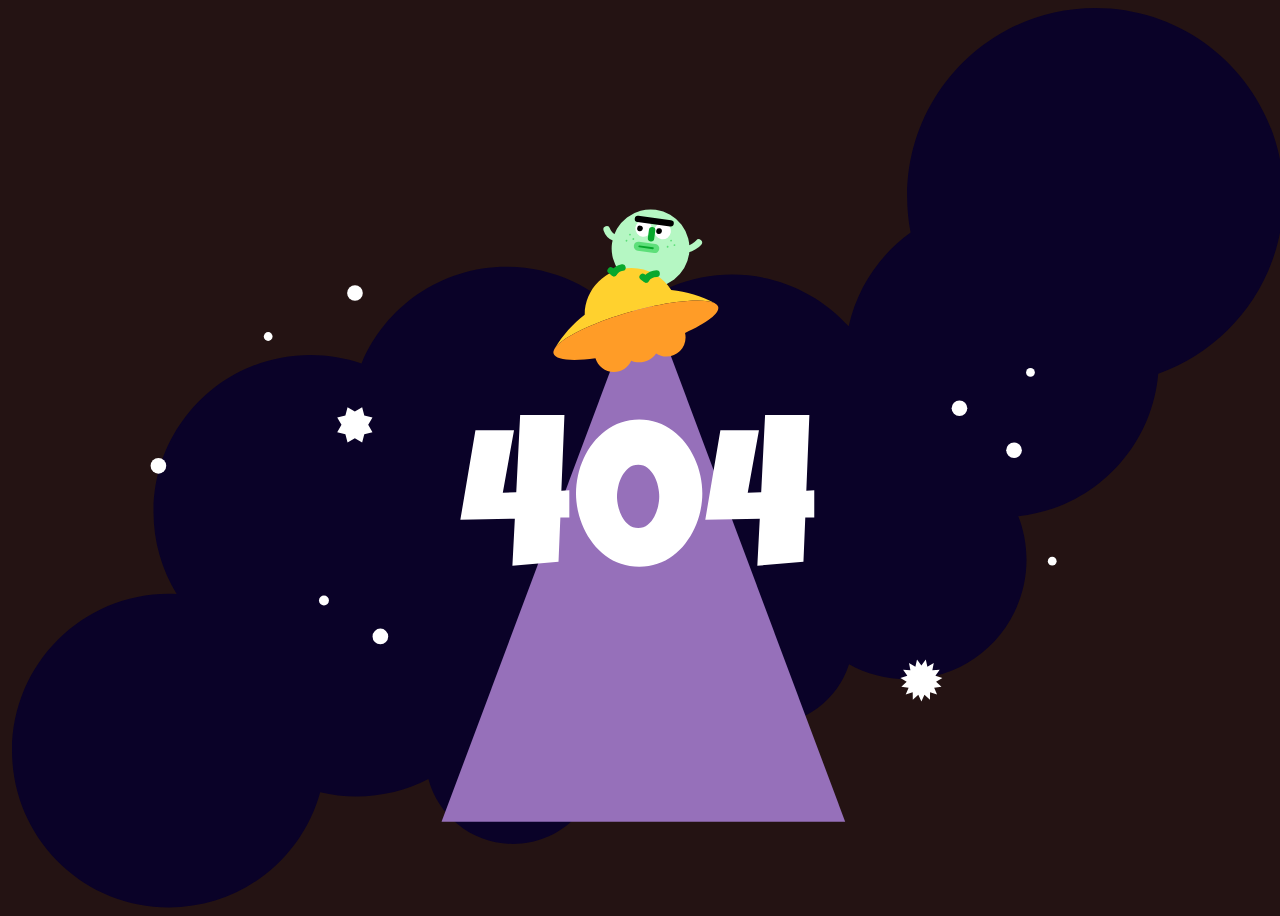
<file: ch02/index.html>
<!DOCTYPE html>
<html lang="en">
    <head>
        <meta charset="UTF-8" />

        <link rel="stylesheet" href="./index.css" />
        <meta http-equiv="X-UA-Compatible" content="IE=edge" />
        <meta name="viewport" content="width=device-width, initial-scale=1.0" />
        <title>404 page</title>
    </head>
    <body>
        <svg
            id="ufo-image"
            viewBox="0 0 2303 1630"
            fill="none"
            xmlns="http://www.w3.org/2000/svg"
        >
            <g id="gogo_UFO">
                <path
                    id="cloud"
                    d="M2303 340.921C2303 152.636 2150.37 0 1962.08 0C1773.79 0 1621.16 152.636 1621.16 340.921C1621.16 363.397 1623.34 385.368 1627.49 406.63C1571.43 446.827 1530.6 506.913 1515.32 576.574C1463.32 518.973 1388.06 482.771 1304.35 482.771C1227.61 482.771 1157.98 513.196 1106.85 562.635C1054.84 504.838 979.449 468.49 895.57 468.49C777.197 468.49 675.737 540.875 633.019 643.791C603.989 633.786 572.833 628.351 540.406 628.351C383.474 628.351 256.254 755.571 256.254 912.503C256.254 966.988 271.595 1017.89 298.182 1061.13C293.531 1060.9 288.854 1060.79 284.146 1060.79C127.22 1060.79 0 1188.01 0 1344.94C0 1501.87 127.22 1629.09 284.152 1629.09C414.988 1629.09 525.168 1540.66 558.195 1420.31C579.267 1425.3 601.246 1427.94 623.845 1427.94C670.796 1427.94 715.087 1416.55 754.109 1396.38C772.205 1464.1 833.98 1513.98 907.405 1513.98C995.034 1513.98 1066.07 1442.95 1066.07 1355.32C1066.07 1320.94 1055.13 1289.11 1036.54 1263.12C1106.05 1248.42 1166.19 1208.31 1206.77 1152.97C1213.41 1234.49 1281.67 1298.58 1364.9 1298.58C1435.64 1298.58 1495.56 1252.29 1516.03 1188.35C1547.15 1205.7 1583 1215.59 1621.16 1215.59C1740.57 1215.59 1837.38 1118.78 1837.38 999.367C1837.38 971.475 1832.09 944.819 1822.48 920.338C1957.42 906.371 2064.32 797.971 2075.97 662.353C2208.25 615.481 2303 489.267 2303 340.921Z"
                    fill="#0A0228"
                />
                <path
                    id="UFO-beam"
                    d="M1143.5 497L1509 1474H1143.5H778L1143.5 497Z"
                    fill="#9670BA"
                />
                <path
                    id="4-L"
                    d="M1009.41 922.58L993.14 922.958L989.815 1002.82L906.273 1010.2L910.713 924.809L812 927.02L839.356 764.734H909.22L888.892 877.862L913.282 877.125L920.31 737H1000.53L994.973 874.14L1009.39 873.403V922.561L1009.41 922.58Z"
                    fill="white"
                />
                <path
                    id="number-0"
                    d="M1250.25 878.957C1250.25 889.801 1249.04 900.589 1246.64 911.301C1244.24 922.013 1240.74 932.309 1236.19 942.171C1231.64 952.033 1226.05 961.215 1219.47 969.716C1212.88 978.218 1205.34 985.605 1196.84 991.896C1188.34 998.187 1179 1003.12 1168.84 1006.69C1158.68 1010.26 1147.74 1012.05 1136.02 1012.05C1124.31 1012.05 1113.16 1010.26 1102.94 1006.69C1092.72 1003.12 1083.37 998.187 1074.94 991.896C1066.5 985.605 1058.96 978.218 1052.31 969.716C1045.66 961.215 1040.05 952.033 1035.5 942.171C1030.94 932.309 1027.45 921.994 1025.05 911.206C1022.65 900.419 1021.44 889.669 1021.44 878.957C1021.44 868.245 1022.65 857.458 1025.05 846.613C1027.45 835.769 1030.93 825.416 1035.5 815.554C1040.05 805.692 1045.66 796.492 1052.31 787.915C1058.96 779.356 1066.52 771.932 1074.94 765.641C1083.39 759.349 1092.74 754.437 1103.04 750.848C1113.33 747.277 1124.33 745.482 1136.02 745.482C1147.72 745.482 1158.66 747.277 1168.84 750.848C1179 754.419 1188.34 759.349 1196.84 765.641C1205.34 771.932 1212.9 779.356 1219.47 787.915C1226.06 796.473 1231.64 805.692 1236.19 815.554C1240.74 825.416 1244.24 835.769 1246.64 846.613C1249.04 857.458 1250.25 868.245 1250.25 878.957V878.957ZM1172.24 884.512C1172.24 879.089 1171.5 873.044 1170.03 866.394C1168.56 859.744 1166.27 853.528 1163.19 847.728C1160.11 841.947 1156.16 837.073 1151.36 833.124C1146.57 829.176 1140.82 827.211 1134.17 827.211C1127.52 827.211 1121.61 829.176 1116.79 833.124C1111.99 837.073 1108.01 841.928 1104.87 847.728C1101.73 853.528 1099.41 859.744 1097.94 866.394C1096.46 873.044 1095.73 879.089 1095.73 884.512C1095.73 889.934 1096.46 895.979 1097.94 902.629C1099.41 909.279 1101.73 915.514 1104.87 921.295C1108.01 927.095 1111.99 931.95 1116.79 935.899C1121.59 939.847 1127.39 941.812 1134.17 941.812C1140.95 941.812 1146.55 939.847 1151.36 935.899C1156.16 931.95 1160.11 927.095 1163.19 921.295C1166.27 915.495 1168.56 909.279 1170.03 902.629C1171.5 895.979 1172.24 889.934 1172.24 884.512Z"
                    fill="white"
                />
                <path
                    id="4-R"
                    d="M1453 922.58L1436.73 922.958L1433.41 1002.82L1349.87 1010.2L1354.31 924.809L1255.61 927.02L1282.97 764.734H1352.83L1332.5 877.862L1356.89 877.125L1363.92 737H1444.14L1438.59 874.14L1453 873.403V922.561V922.58Z"
                    fill="white"
                />
                <circle
                    id="star_9"
                    cx="1715.97"
                    cy="724.932"
                    r="14.1716"
                    fill="white"
                />
                <circle
                    id="star_8"
                    cx="621.172"
                    cy="516.172"
                    r="14.1716"
                    fill="white"
                />
                <circle
                    id="star_7"
                    cx="667.172"
                    cy="1138.17"
                    r="14.1716"
                    fill="white"
                />
                <circle
                    id="star_6"
                    cx="1814.82"
                    cy="800.974"
                    r="14.1716"
                    fill="white"
                />
                <circle
                    id="star_5"
                    cx="265.172"
                    cy="829.172"
                    r="14.1716"
                    fill="white"
                />
                <circle id="star_4" cx="565" cy="1073" r="9" fill="white" />
                <circle
                    id="star_3"
                    cx="1844.55"
                    cy="659.95"
                    r="7.94992"
                    fill="white"
                />
                <circle
                    id="star_2"
                    cx="1883.95"
                    cy="1001.95"
                    r="7.94992"
                    fill="white"
                />
                <circle
                    id="star_1"
                    cx="463.95"
                    cy="594.95"
                    r="7.94992"
                    fill="white"
                />
                <path
                    id="planet_2"
                    d="M1647 1190.69L1654.94 1180L1657.88 1193.01L1669.46 1186.5L1666.88 1199.59L1680.09 1198.37L1672.44 1209.27L1685 1213.56L1673.6 1220.39L1683.34 1229.45L1670.17 1231.03L1675.39 1243.28L1662.72 1239.33L1662.54 1252.67L1652.56 1243.88L1647 1256L1641.44 1243.88L1631.46 1252.67L1631.28 1239.33L1618.61 1243.28L1623.84 1231.03L1610.66 1229.45L1620.4 1220.39L1609 1213.56L1621.56 1209.27L1613.91 1198.37L1627.13 1199.59L1624.54 1186.5L1636.12 1193.01L1639.06 1180L1647 1190.69Z"
                    fill="white"
                />
                <path
                    id="planet_1"
                    d="M620.931 730.736L634.162 723L638.041 737.828L652.869 741.707L645.126 754.931L652.869 768.162L638.041 772.041L634.162 786.869L620.931 779.126L607.707 786.869L603.828 772.041L589 768.162L596.736 754.931L589 741.707L603.828 737.828L607.707 723L620.931 730.736Z"
                    fill="white"
                />
                <g id="alien">
                    <g id="alien-head">
                        <circle
                            id="Ellipse 24"
                            cx="1156.53"
                            cy="435.375"
                            r="70.5"
                            transform="rotate(7.76141 1156.53 435.375)"
                            fill="#B5F7C3"
                        />
                        <circle
                            id="Ellipse 25"
                            cx="1143.86"
                            cy="399.328"
                            r="14.9294"
                            transform="rotate(7.76141 1143.86 399.328)"
                            fill="white"
                        />
                        <circle
                            id="Ellipse 26"
                            cx="1178.38"
                            cy="404.033"
                            r="14.9294"
                            transform="rotate(7.76141 1178.38 404.033)"
                            fill="white"
                        />
                        <line
                            id="Line 5"
                            x1="1133.66"
                            y1="382.034"
                            x2="1192.83"
                            y2="390.099"
                            stroke="black"
                            stroke-width="11.6118"
                            stroke-linecap="round"
                        />
                        <line
                            id="Line 6"
                            x1="1159.36"
                            y1="402.278"
                            x2="1157.35"
                            y2="417.071"
                            stroke="#09A82D"
                            stroke-width="11.6118"
                            stroke-linecap="round"
                        />
                        <line
                            id="Line 7"
                            x1="1134.45"
                            y1="431.529"
                            x2="1164.03"
                            y2="435.561"
                            stroke="#5EDF7A"
                            stroke-width="16.5882"
                            stroke-linecap="round"
                        />
                        <line
                            id="Line 8"
                            x1="1136.09"
                            y1="431.753"
                            x2="1160.75"
                            y2="435.113"
                            stroke="#09A82D"
                            stroke-width="3.31765"
                            stroke-linecap="round"
                        />
                        <circle
                            id="left-eye"
                            cx="1137.38"
                            cy="399.282"
                            r="5.18382"
                            transform="rotate(7.76141 1137.38 399.282)"
                            fill="black"
                        />
                        <circle
                            id="right-eye"
                            cx="1171.89"
                            cy="403.987"
                            r="5.18382"
                            transform="rotate(7.76141 1171.89 403.987)"
                            fill="black"
                        />
                        <circle
                            id="Ellipse 30"
                            cx="1193.69"
                            cy="421.324"
                            r="1.65417"
                            transform="rotate(7.76141 1193.69 421.324)"
                            fill="#5EDF7A"
                        />
                        <circle
                            id="Ellipse 33"
                            cx="1119.23"
                            cy="410.376"
                            r="1.65417"
                            transform="rotate(7.76141 1119.23 410.376)"
                            fill="#5EDF7A"
                        />
                        <circle
                            id="Ellipse 31"
                            cx="1187.37"
                            cy="432.455"
                            r="1.65417"
                            transform="rotate(7.76141 1187.37 432.455)"
                            fill="#5EDF7A"
                        />
                        <circle
                            id="Ellipse 34"
                            cx="1112.92"
                            cy="421.507"
                            r="1.65417"
                            transform="rotate(7.76141 1112.92 421.507)"
                            fill="#5EDF7A"
                        />
                        <circle
                            id="Ellipse 32"
                            cx="1199.79"
                            cy="429.35"
                            r="1.65417"
                            transform="rotate(7.76141 1199.79 429.35)"
                            fill="#5EDF7A"
                        />
                        <circle
                            id="Ellipse 35"
                            cx="1125.33"
                            cy="418.403"
                            r="1.65417"
                            transform="rotate(7.76141 1125.33 418.403)"
                            fill="#5EDF7A"
                        />
                    </g>
                    <path
                        id="alien_hand-R"
                        d="M1077.07 400.9C1078.47 405.192 1082.03 412.875 1092.04 416.39"
                        stroke="#B5F7C3"
                        stroke-width="12"
                        stroke-linecap="round"
                    />
                    <path
                        id="alien_hand-L"
                        d="M1225.41 436.218C1229.9 435.767 1240.03 429.375 1243.72 424.875"
                        stroke="#B5F7C3"
                        stroke-width="12"
                        stroke-linecap="round"
                    />
                </g>
                <g id="UFO">
                    <path
                        id="Vector"
                        d="M1193.96 510.931C1178.99 486.957 1152.37 471 1122.01 471C1075.31 471 1037.41 508.775 1037.23 555.454C1015.66 572.125 997.298 592.712 983.194 616.171C990.272 605.374 1011.08 591.984 1040.4 578.82C1062.87 568.738 1090.33 558.788 1120.44 550.227C1150.55 541.68 1179.14 535.713 1203.56 532.498C1235.85 528.237 1260.83 528.767 1272.32 534.429C1248.44 521.992 1221.99 513.816 1193.96 510.918V510.931Z"
                        fill="#FFD12E"
                    />
                    <path
                        id="Vector_2"
                        d="M1278.95 541.217C1278.25 538.743 1276.33 536.666 1273.38 534.998C1273.03 534.813 1272.68 534.628 1272.33 534.443C1260.85 528.767 1235.87 528.237 1203.57 532.511C1179.16 535.739 1150.57 541.693 1120.45 550.241C1090.34 558.788 1062.88 568.738 1040.42 578.833C1011.08 591.984 990.259 605.374 983.18 616.171C982.85 616.726 982.519 617.295 982.188 617.851C980.64 620.749 980.137 623.435 980.825 625.856C984.146 637.565 1014.11 640.172 1056.68 634.509C1060.87 648.865 1074.13 659.37 1089.85 659.37C1103.93 659.37 1116.03 650.942 1121.42 638.862C1125.8 640.635 1130.59 641.614 1135.61 641.614C1148.37 641.614 1159.63 635.316 1166.51 625.657C1171.93 629.19 1178.4 631.254 1185.36 631.254C1204.44 631.254 1219.92 615.787 1219.92 596.695C1219.92 593.85 1219.58 591.098 1218.93 588.452C1258.15 570.907 1282.29 552.926 1278.96 541.217H1278.95Z"
                        fill="#FF9C27"
                    />
                </g>
                <g id="alien_Leg-L">
                    <path
                        id="Vector 5"
                        d="M1167.32 481.051C1162.81 481.266 1152.72 483.64 1148.44 491.418"
                        stroke="#09A82D"
                        stroke-width="12"
                        stroke-linecap="round"
                    />
                    <path
                        id="Vector 9"
                        d="M1142.36 487.071L1147.87 490.931"
                        stroke="#09A82D"
                        stroke-width="12"
                        stroke-linecap="round"
                    />
                </g>
                <g id="alien_Leg-R">
                    <path
                        id="Vector 5_2"
                        d="M1105.5 470C1100 471 1094 473.5 1090.43 479.918"
                        stroke="#09A82D"
                        stroke-width="12"
                        stroke-linecap="round"
                    />
                    <path
                        id="Vector 9_2"
                        d="M1084.36 475.571L1089.87 479.432"
                        stroke="#09A82D"
                        stroke-width="12"
                        stroke-linecap="round"
                    />
                </g>
            </g>
        </svg>
    </body>
    <script>
        const setZeroAndBeamAppear = () => {
            document
                .getElementById('number-0-soaking')
                .removeEventListener('animationend', setZeroAndBeamAppear);
            document
                .getElementById('number-0-soaking')
                .setAttribute('id', 'number-0');
            document
                .getElementById('UFO-beam-disappearing')
                .setAttribute('id', 'UFO-beam');
            document
                .getElementById('number-0')
                .addEventListener('animationend', setZeroAndBeamDisappear);
        };

        const setZeroAndBeamDisappear = () => {
            document
                .getElementById('number-0')
                .removeEventListener('animationend', setZeroAndBeamDisappear);
            document
                .getElementById('number-0')
                .setAttribute('id', 'number-0-soaking');
            document
                .getElementById('UFO-beam')
                .setAttribute('id', 'UFO-beam-disappearing');
            document
                .getElementById('number-0-soaking')
                .addEventListener('animationend', setZeroAndBeamAppear);
        };

        // animation 끝난 후를 event로 감지
        // 클릭 이벤트등을 붙일 수도 있음
        document
            .getElementById('number-0')
            .addEventListener('animationend', setZeroAndBeamDisappear);
    </script>
</html>
</file>
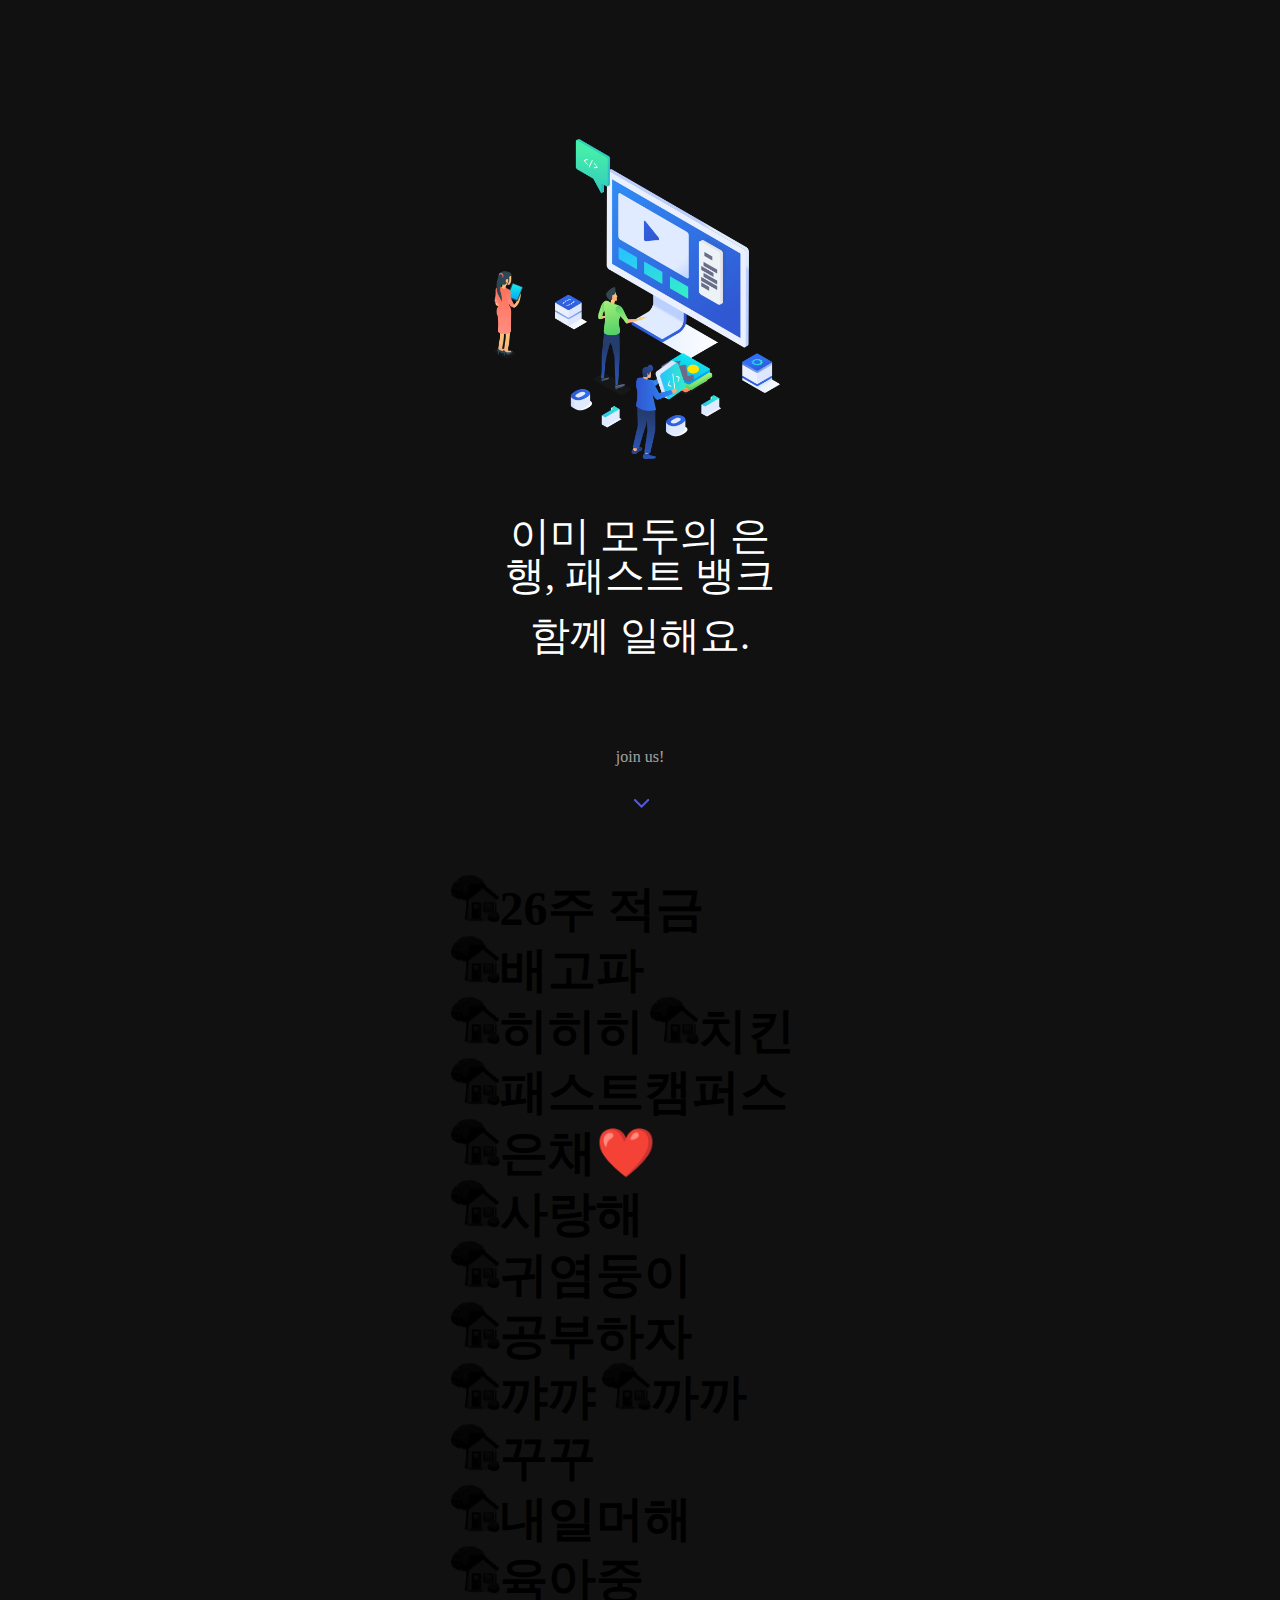
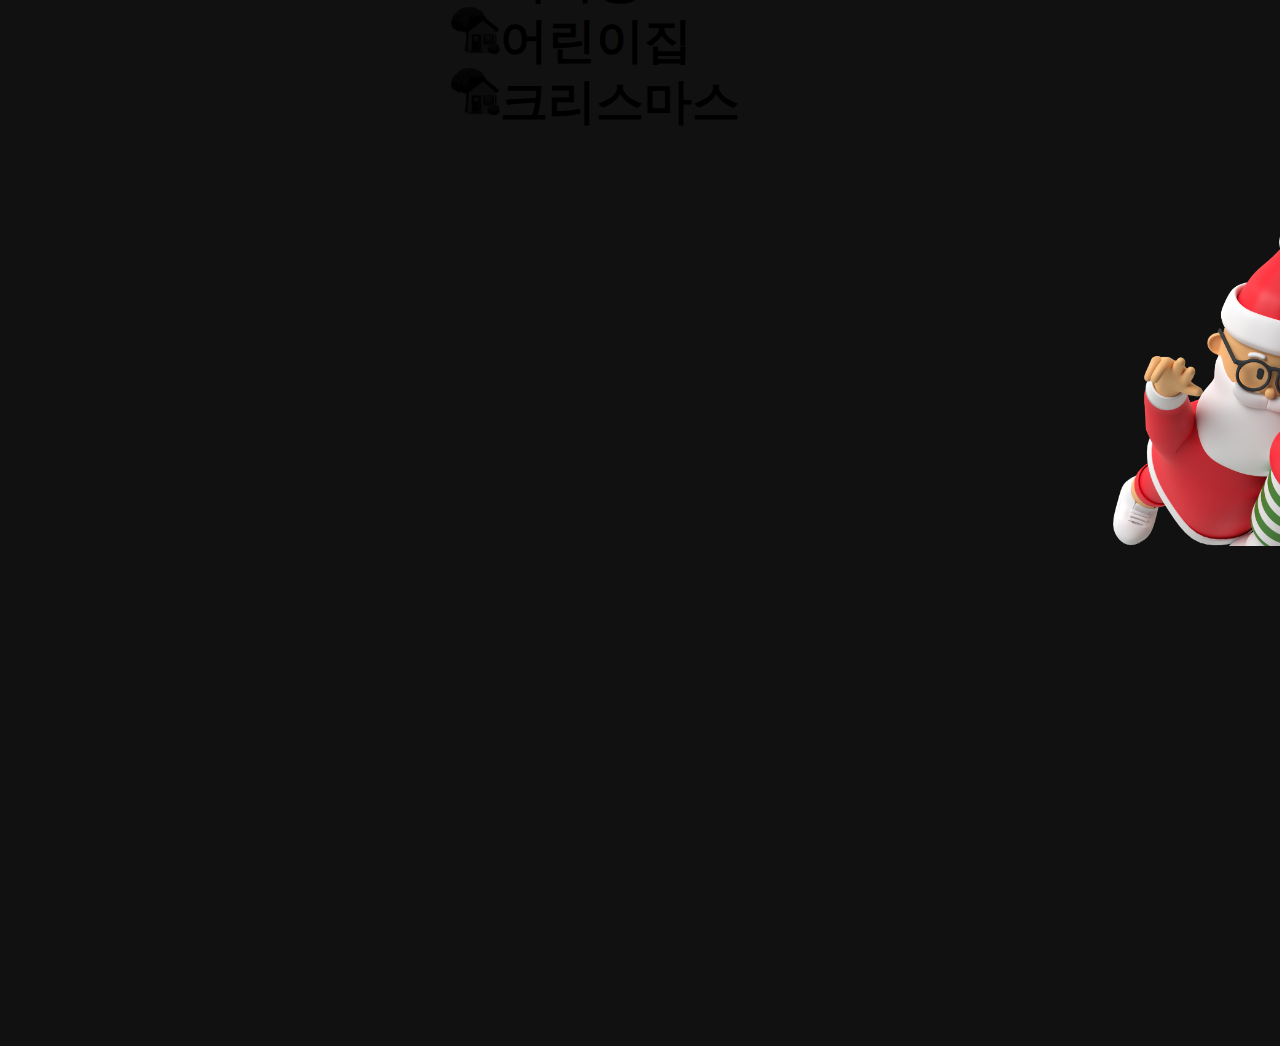
<file: ch04/index.html>
<!DOCTYPE html>
<html lang="en">
    <head>
        <link rel="stylesheet" href="index.css" />
        <link rel="stylesheet" href="reset.css" />
        <meta charset="UTF-8" />
        <meta http-equiv="X-UA-Compatible" content="IE=edge" />
        <meta name="viewport" content="width=device-width, initial-scale=1.0" />
        <title>Fast Bank</title>
    </head>
    <body>
        <div id="main-img-wrapper">
            <img
                width="320"
                src="./imgs/Lovepik_com-401339128-data-management-data-analysis-icon-free-vector-illustration-mate.png"
                alt="coding image"
            />
        </div>
        <div id="intro-main">
            <p>이미 모두의 은행, 패스트 뱅크</p>
            <p>함께 일해요.</p>
            <p id="join-us-text">join us!</p>
            <img
                id="down-arrow-icon"
                src="./imgs/down-arrow.png"
                alt="down-arrow"
            />
        </div>
        <ul id="list-item-wrapper">
            <li class="list-item">26주 적금</li>
            <li class="list-item">배고파</li>
            <li class="list-item">히히히</li>
            <li class="list-item">치킨</li>
            <li class="list-item">패스트캠퍼스</li>
            <li class="list-item">은채❤️</li>
            <li class="list-item">사랑해</li>
            <li class="list-item">귀염둥이</li>
            <li class="list-item">공부하자</li>
            <li class="list-item">꺄꺄</li>
            <li class="list-item">까까</li>
            <li class="list-item">꾸꾸</li>
            <li class="list-item">내일머해</li>
            <li class="list-item">육아중</li>
            <li class="list-item">어린이집</li>
            <li class="list-item">크리스마스</li>
        </ul>
        <main>
            <section id="panel1-img">
                <img
                    id="flying-santa-image"
                    src="./imgs/santa_flying.png"
                    alt="santa flying"
                />
            </section>
        </main>
    </body>
    <script>
        const listStyleChangeStartY = 373;
        const listStyleChangeEndY = 1585;
        const listItems = document.querySelectorAll('.list-item');

        const division =
            (listStyleChangeEndY - listStyleChangeStartY) / listItems.length;

        const panel1Img = document.getElementById('panel1-img');
        const flyingSantaImage = document.getElementById('flying-santa-image');
        window.addEventListener('scroll', () => {
            if (document.getElementById('on'))
                document.getElementById('on').removeAttribute('id', 'on');
            if (
                window.scrollY > listStyleChangeStartY &&
                window.scrollY < listStyleChangeEndY
            ) {
                const targetIndex = Math.floor(
                    (window.scrollY - listStyleChangeStartY) / division
                );
                if (listItems[targetIndex]) listItems[targetIndex].id = 'on';
            }

            // santa 이미지

            const scrollYBottom =
                window.scrollY + document.documentElement.clientHeight;

            if (
                scrollYBottom > panel1Img.offsetTop &&
                scrollYBottom <
                    panel1Img.offsetTop + panel1Img.offsetHeight + 100
            ) {
                const translateX =
                    80 -
                    (80 * 1.3 * (scrollYBottom - panel1Img.offsetTop)) /
                        (panel1Img.offsetHeight + 100);
                const translateY =
                    -13 +
                    (13 * (scrollYBottom - panel1Img.offsetTop)) /
                        (panel1Img.offsetHeight + 100);

                const rotationDegree =
                    23 -
                    (23 * 1.7 * (scrollYBottom - panel1Img.offsetTop)) /
                        (panel1Img.offsetHeight + 100);

                flyingSantaImage.style.transform = `translate(${translateX}px, ${translateY}px) rotate(${rotationDegree}deg)`;
            }
        });
    </script>
</html>
</file>
<file: ch02/index.css>
body {
    display: flex;
    justify-content: center;
    width: 100vw;
    height: 100vh;
    overflow: hidden;
    background-color: #241313;
}

@keyframes rotation {
    to {
        transform: rotateZ(360deg);
    }
}

@keyframes shrinkAndGrow {
    0% {
        transform: scale(0);
    }
    25% {
        transform: scale(0.5);
    }
    50% {
        transform: scale(0);
    }
    75% {
        transform: scale(1);
    }
    100% {
        transform: scale(0);
    }
}

@keyframes expandHorizontal {
    from {
        transform: scaleX(0);
    }
    to {
        transform: scaleX(1);
    }
}

@keyframes appearFromBottom {
    from {
        transform: translateY(1000px);
    }
    to {
        transform: translateY(0);
    }
}

@keyframes shakingUpAndDown {
    from {
        transform: translateY(0);
    }
    25% {
        transform: translateY(5px);
    }
    50% {
        transform: translateY(-5px);
    }
    75% {
        transform: translateY(5px);
    }
    to {
        transform: translateY(0);
    }
}

@keyframes soaking {
    to {
        transform: translateY(-250px) scale(0);
    }
}

@keyframes shrinkHorizontal {
    to {
        transform: scaleX(0);
    }
}

#planet_2 {
    animation: rotation 4s;
    animation-iteration-count: infinite;
    animation-timing-function: linear;
    transform-box: fill-box;
    transform-origin: center;
}

#planet_1 {
    animation: rotation 3s;
    animation-iteration-count: infinite;
    transform-box: fill-box;
    transform-origin: center;
}

#star_6,
#star_4 {
    animation: shrinkAndGrow 4s infinite;
    transform-box: fill-box;
    transform-origin: center;
}

#star_1,
#star_3 {
    animation: shrinkAndGrow 8s infinite;
    transform-box: fill-box;
    transform-origin: center;
}

#UFO-beam {
    animation: expandHorizontal 3.5s infinite;
    transform-box: fill-box;
    transform-origin: center;
}

#number-0 {
    animation: appearFromBottom 3s;
    animation-timing-function: cubic-bezier(0.14, 1.2, 0.85, -0.23);
}

#alien_hand-R,
#alien_hand-L {
    animation: shakingUpAndDown 1s infinite;
}

#number-0-soaking {
    animation: soaking 2s;
    transform-box: fill-box;
    transform-origin: center;
}

#UFO-beam-disappearing {
    animation: shrinkHorizontal 2s;
    transform-box: fill-box;
    transform-origin: center;
}
</file>
<file: ch04/index.css>
body {
    background-color: #111;
}

#main-img-wrapper {
    padding-top: 139px;
    text-align: center;
}

#intro-main {
    display: flex;
    flex-direction: column;
    justify-content: center;
    align-items: center;
    width: 300px;
    color: white;
    margin: 54px auto;
    font-size: 40px;
    font-weight: 500;
    gap: 20px;
}

#intro-main p {
    text-align: center;
}

#join-us-text {
    opacity: 0.6;
    font-size: 16px;
    font-weight: 400;
    margin-top: 73px;
}

@keyframes upAndDown {
    0% {
        transform: translateY(0);
    }
    50% {
        transform: translateY(-10px);
    }
    100% {
        transform: translateY(0);
    }
}

#down-arrow-icon {
    width: 33px;
    animation: upAndDown 1s infinite;
}

#list-item-wrapper {
    width: 383px;
    margin: 0 auto 100px;
}

.list-item {
    display: inline-block;
    font-size: 48px;
    font-weight: 600;
}

.list-item::before {
    display: inline-block;
    background-image: url(./imgs/icons/dark_house.png);
    background-size: 51px 53px;
    content: '';
    width: 51px;
    height: 53px;
}

.list-item#on::before {
    background-image: url(./imgs/icons/light_house.png);
}
.list-item#on {
    color: white;
}

#panel1-img {
    position: relative;
    height: 320px;
    margin-bottom: 500px;
    overflow: hidden;
}

#flying-santa-image {
    position: absolute;
    right: -80px;
    height: 380px;
    transform: translate(80px, -13px, rotate(23deg));
}
</file>
